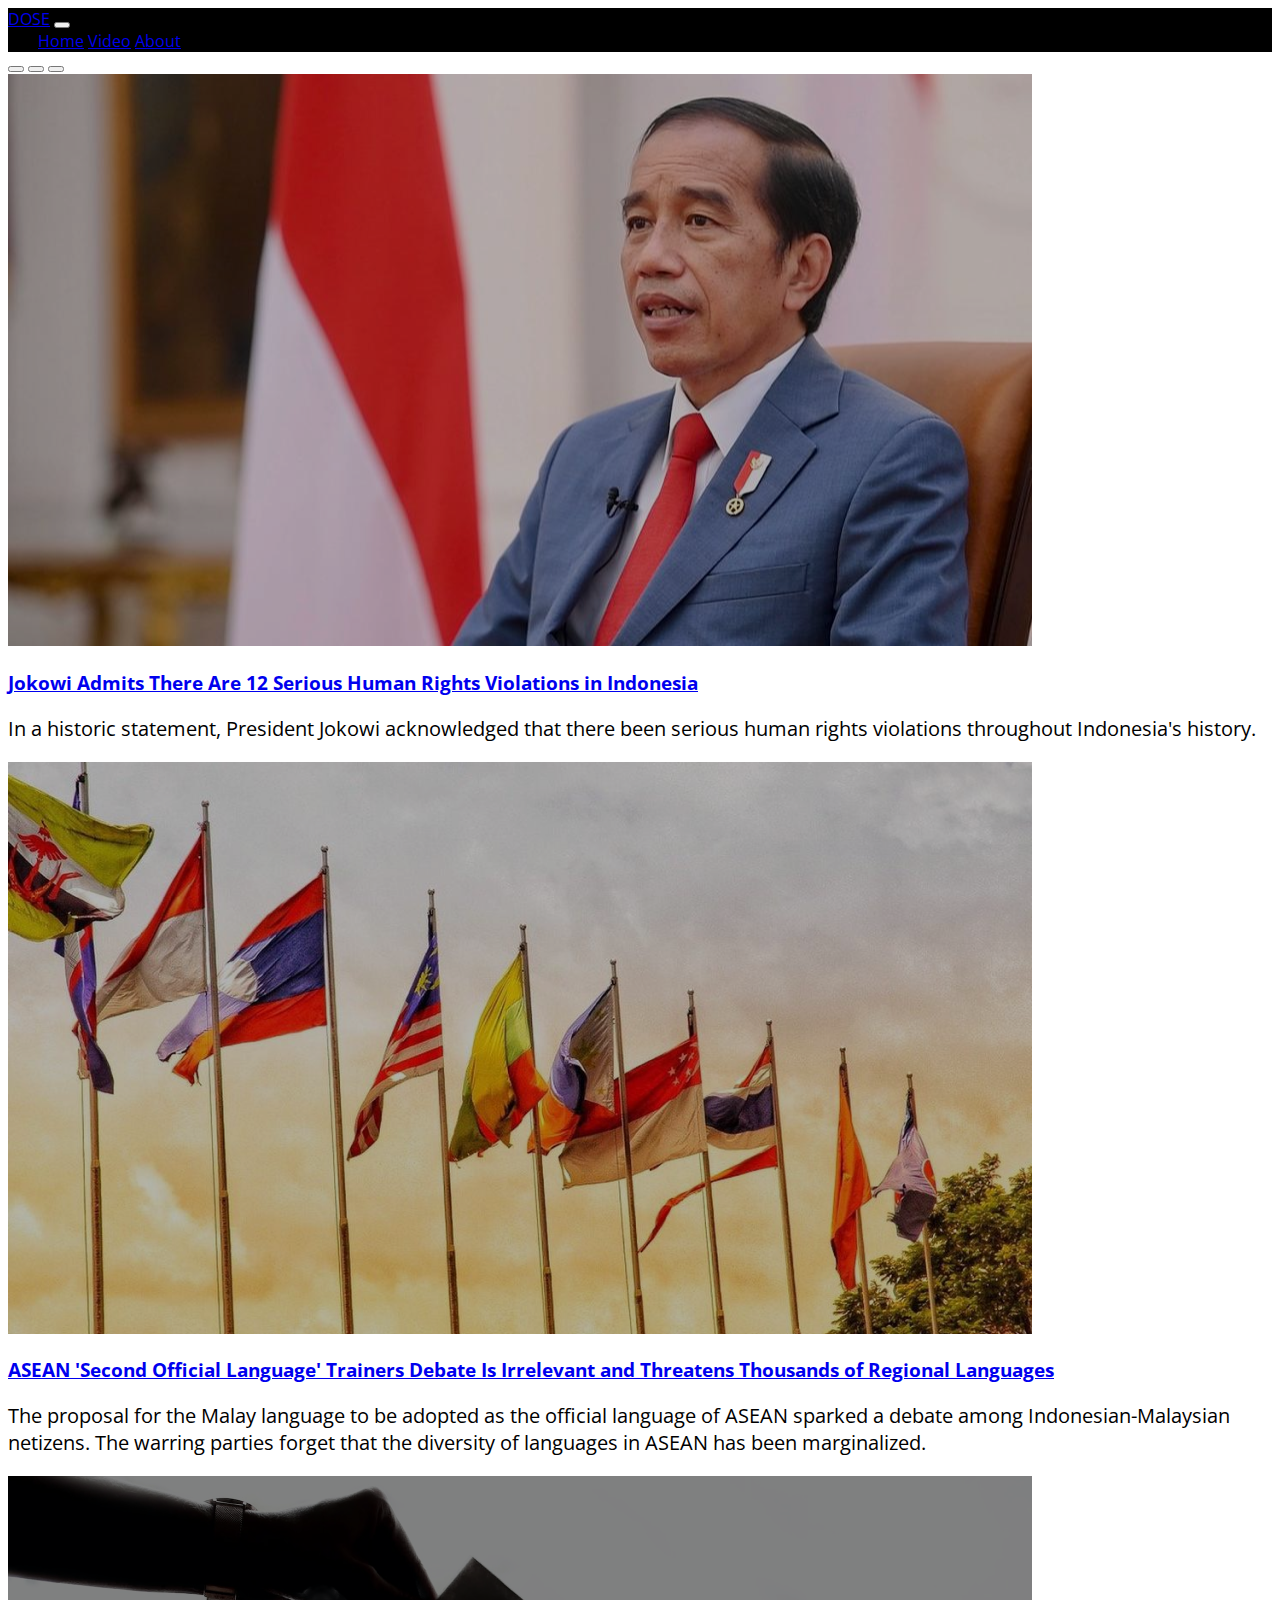
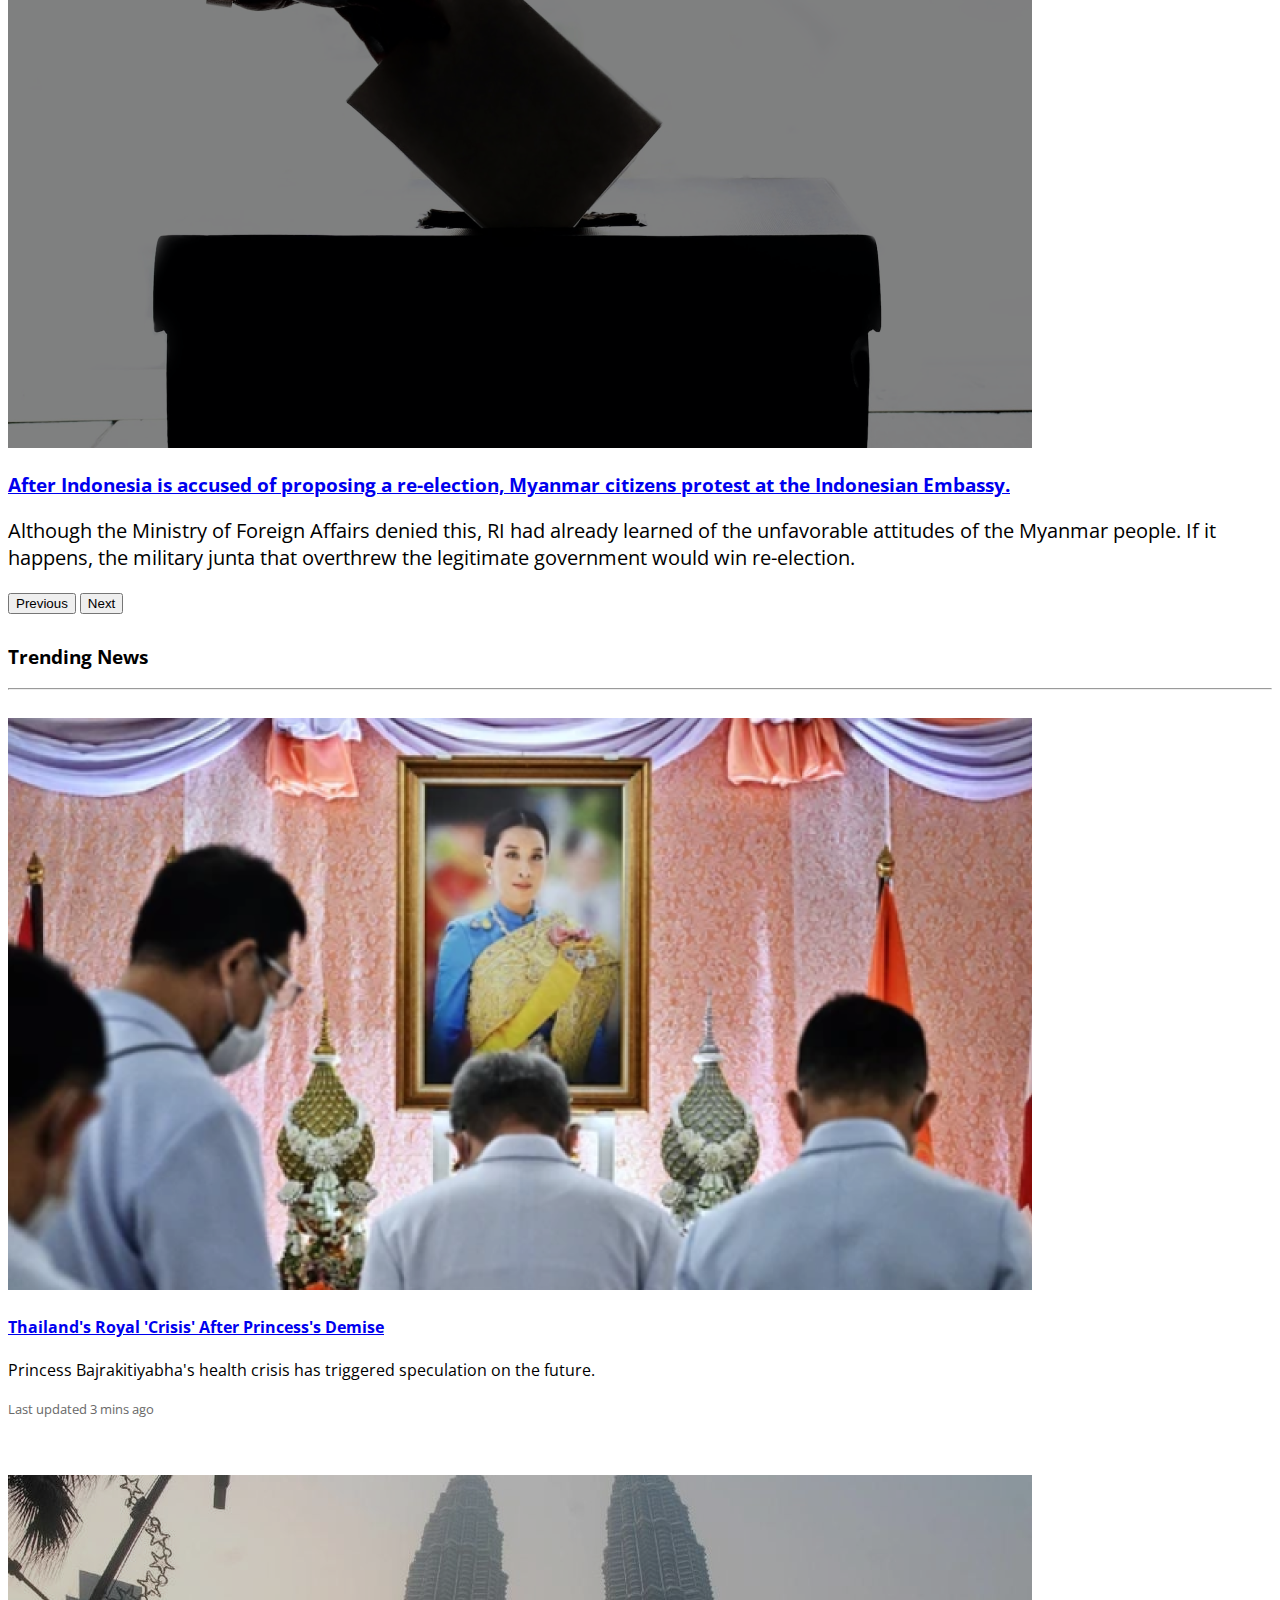
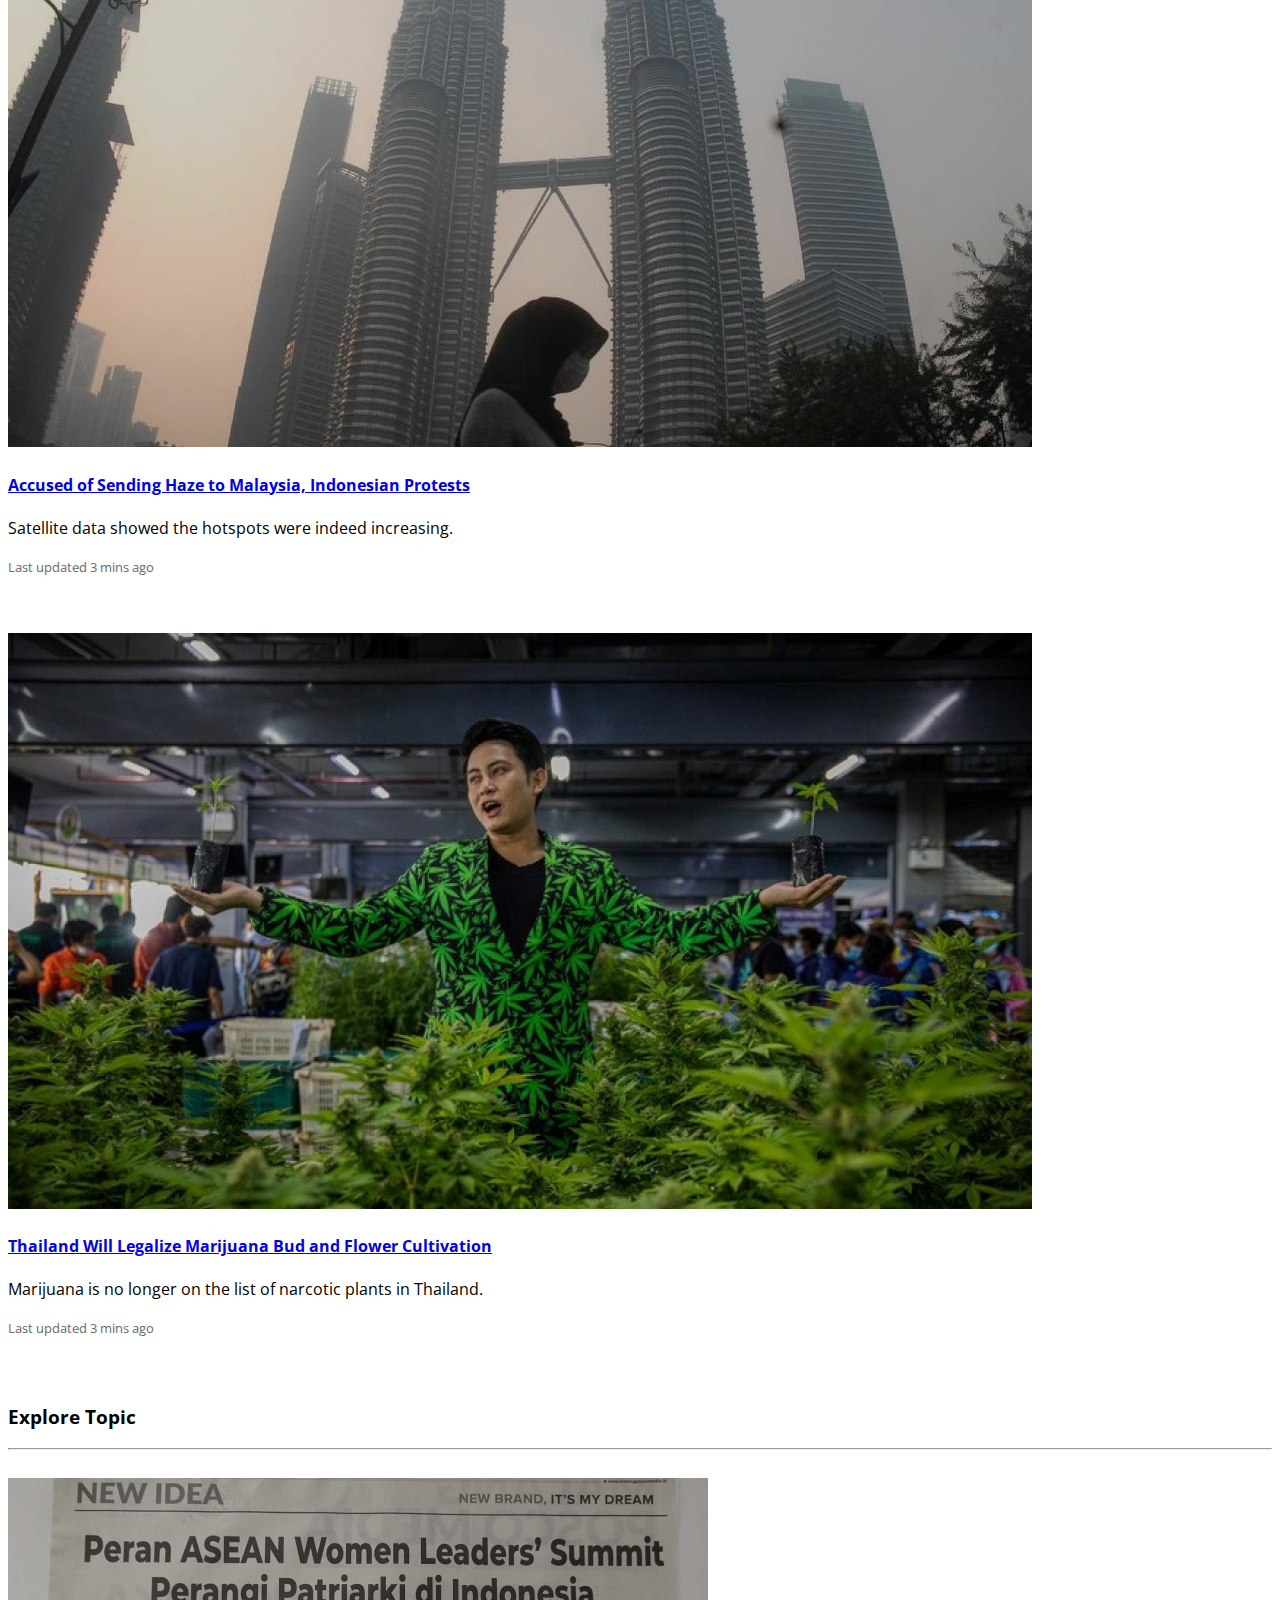
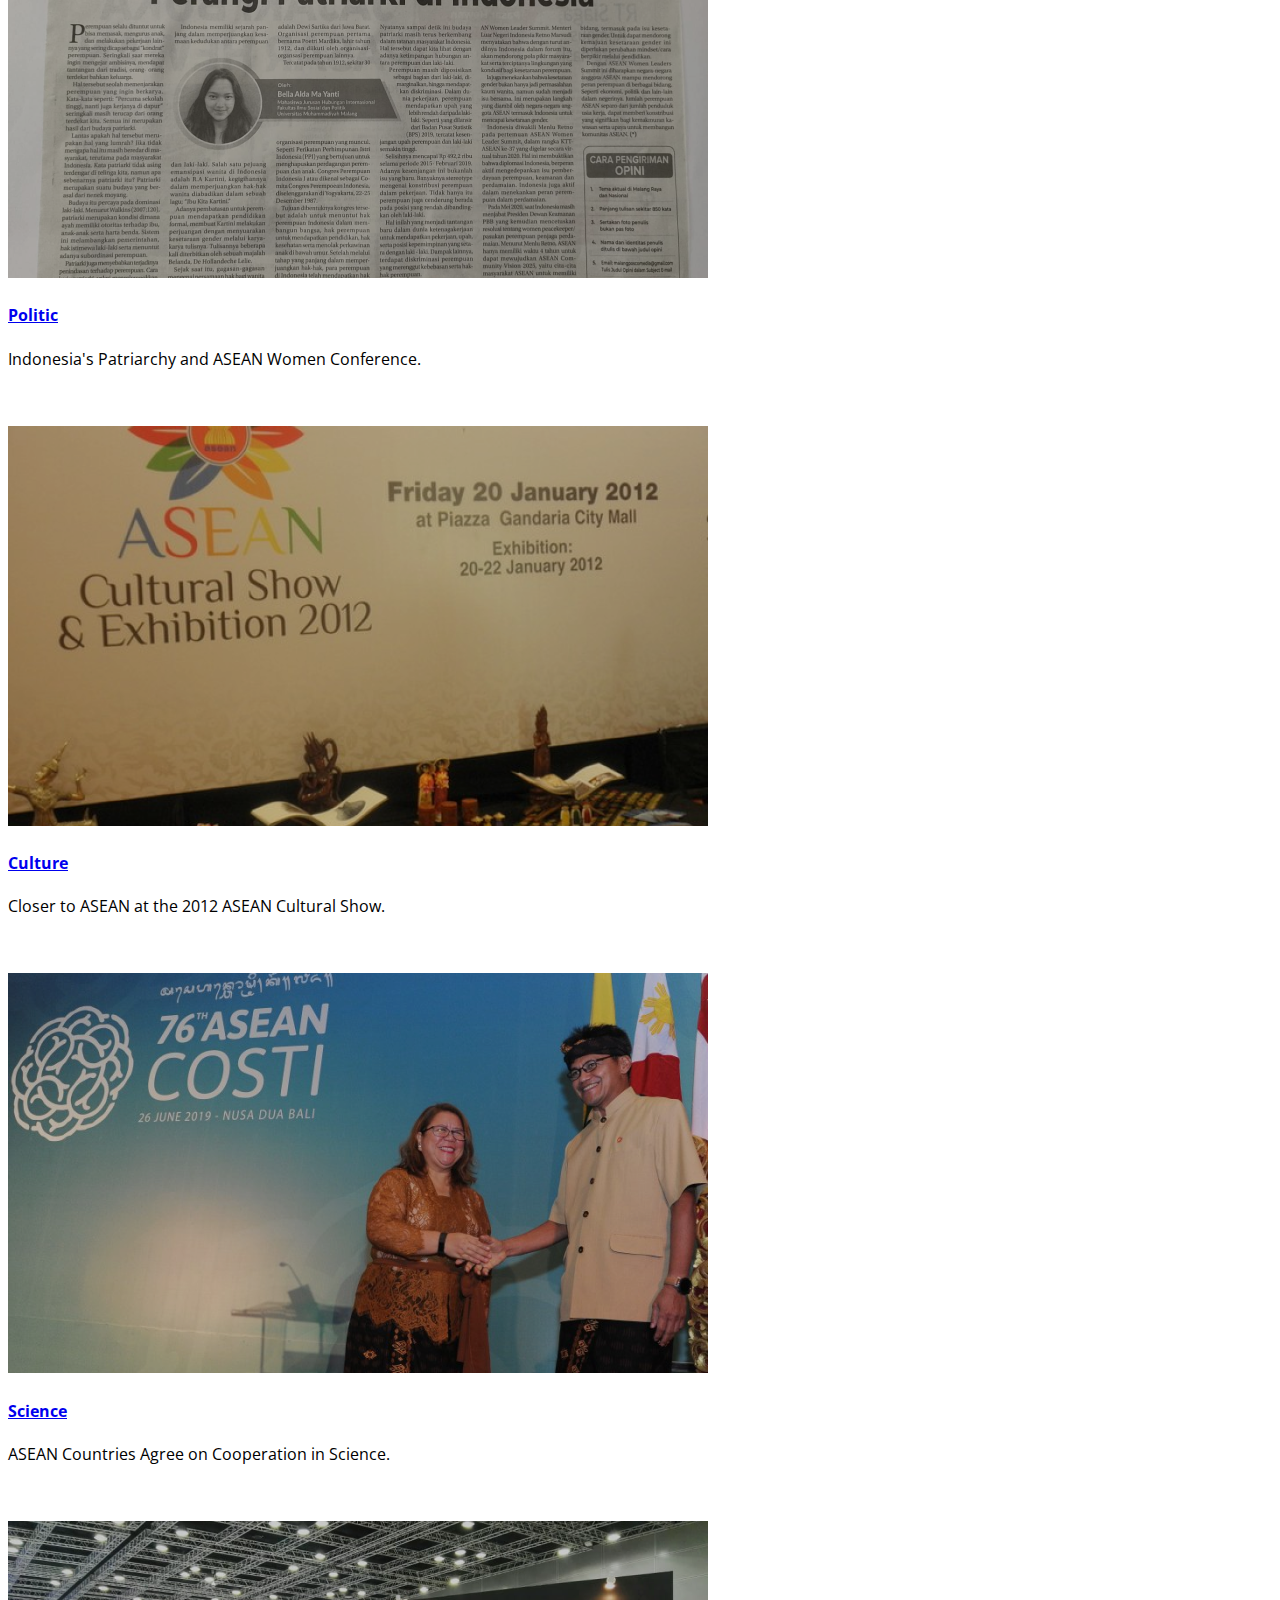
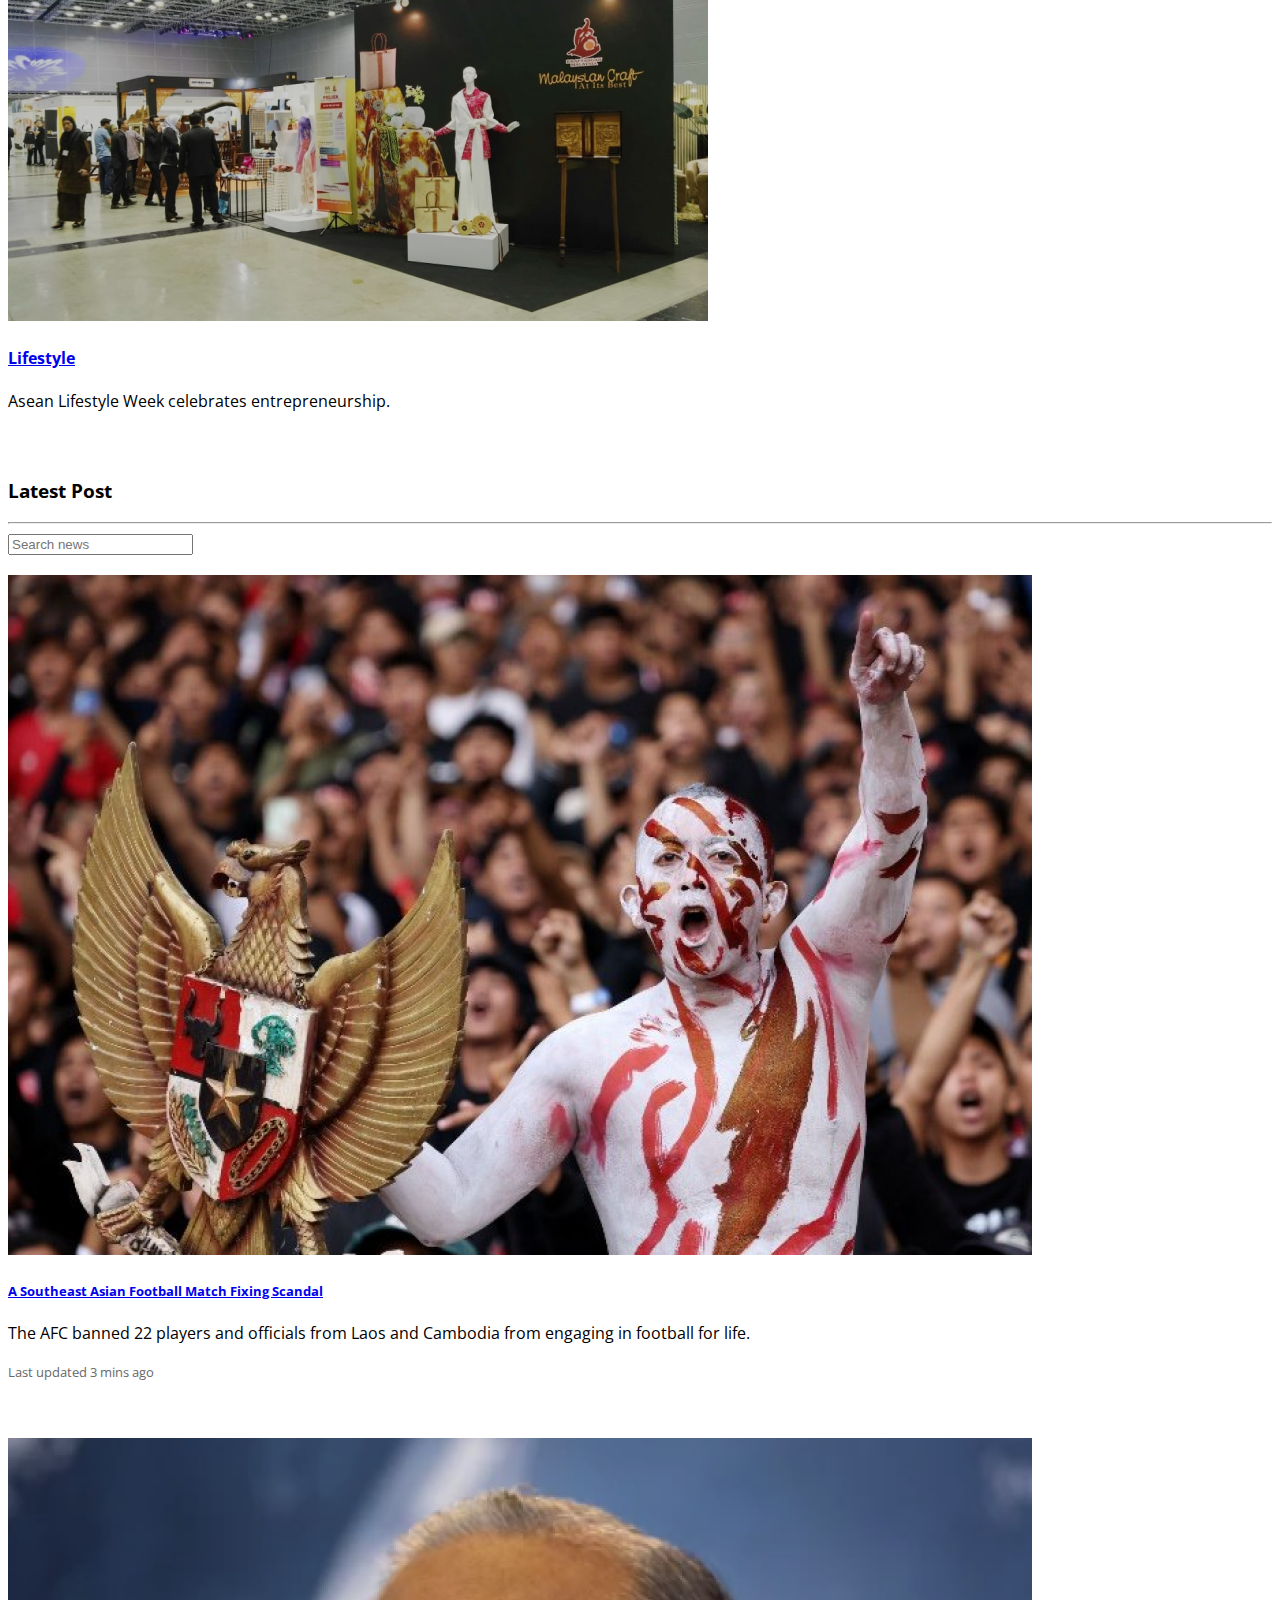
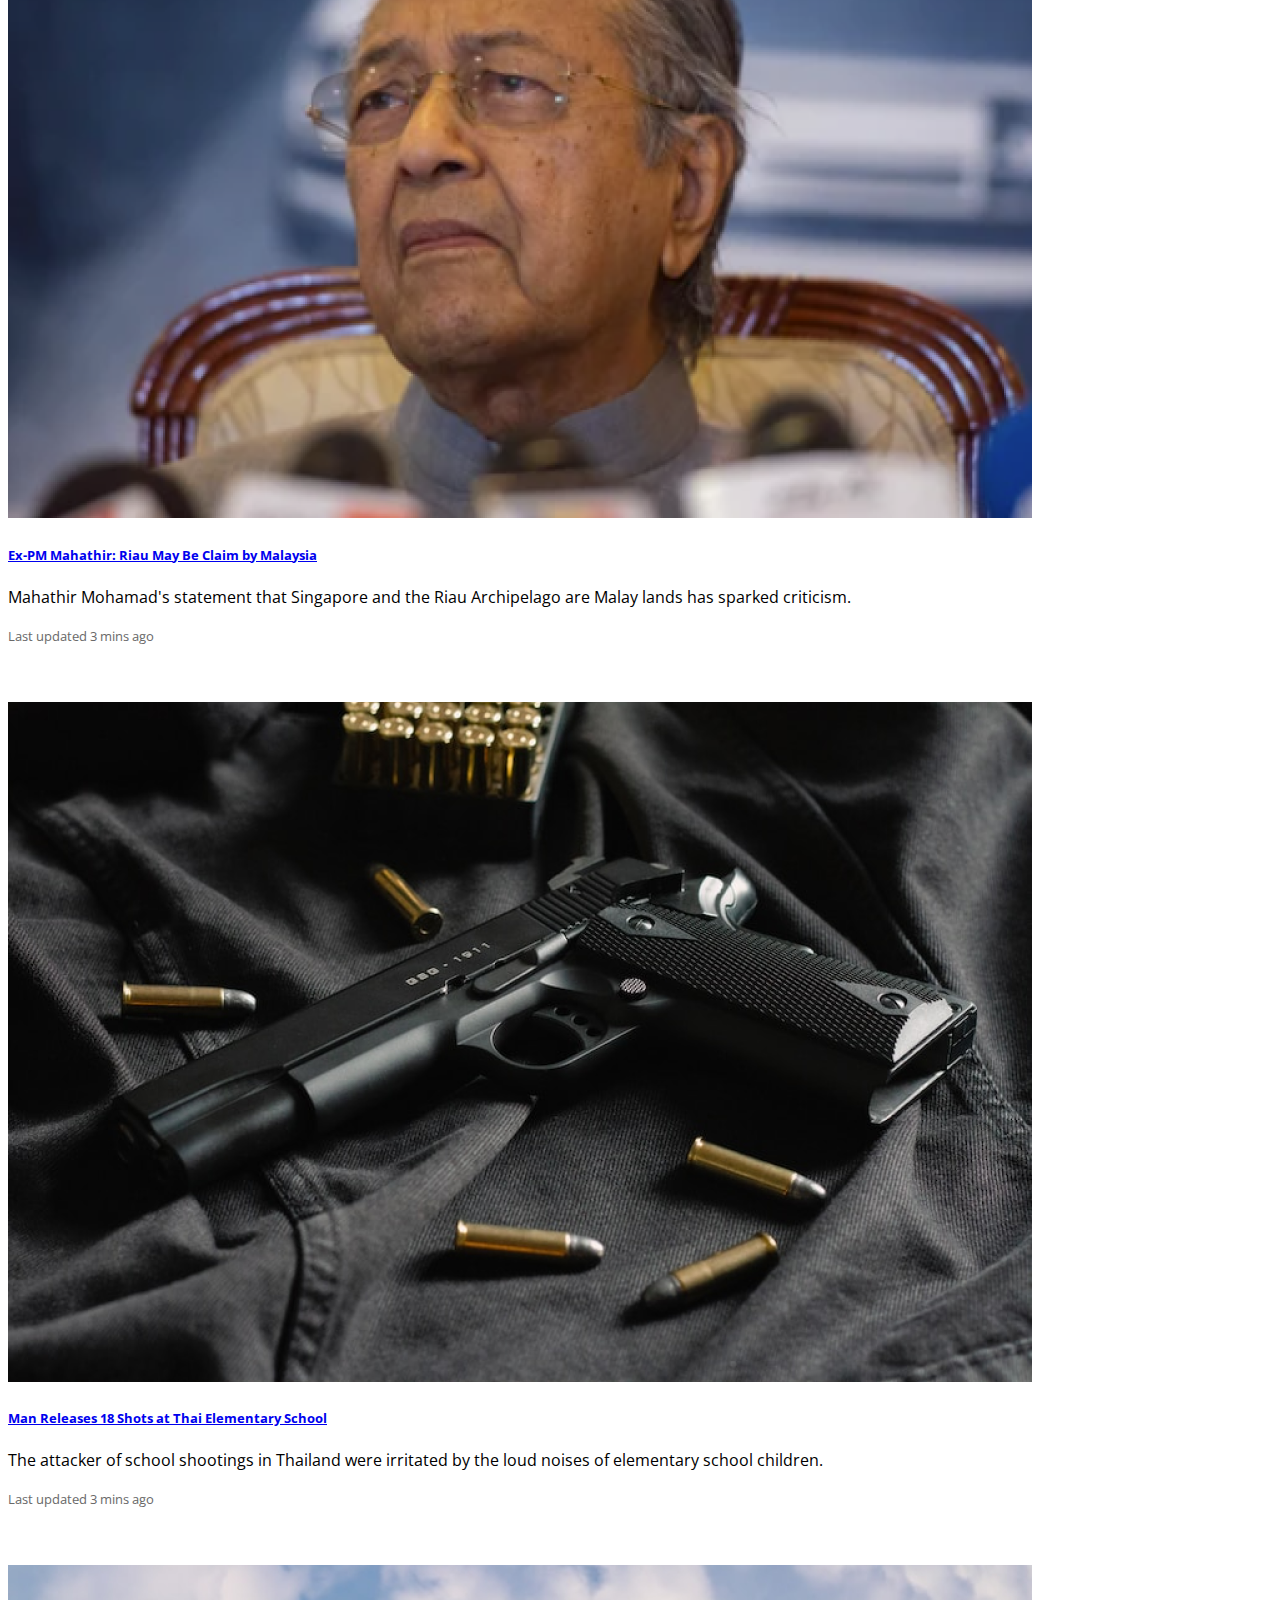
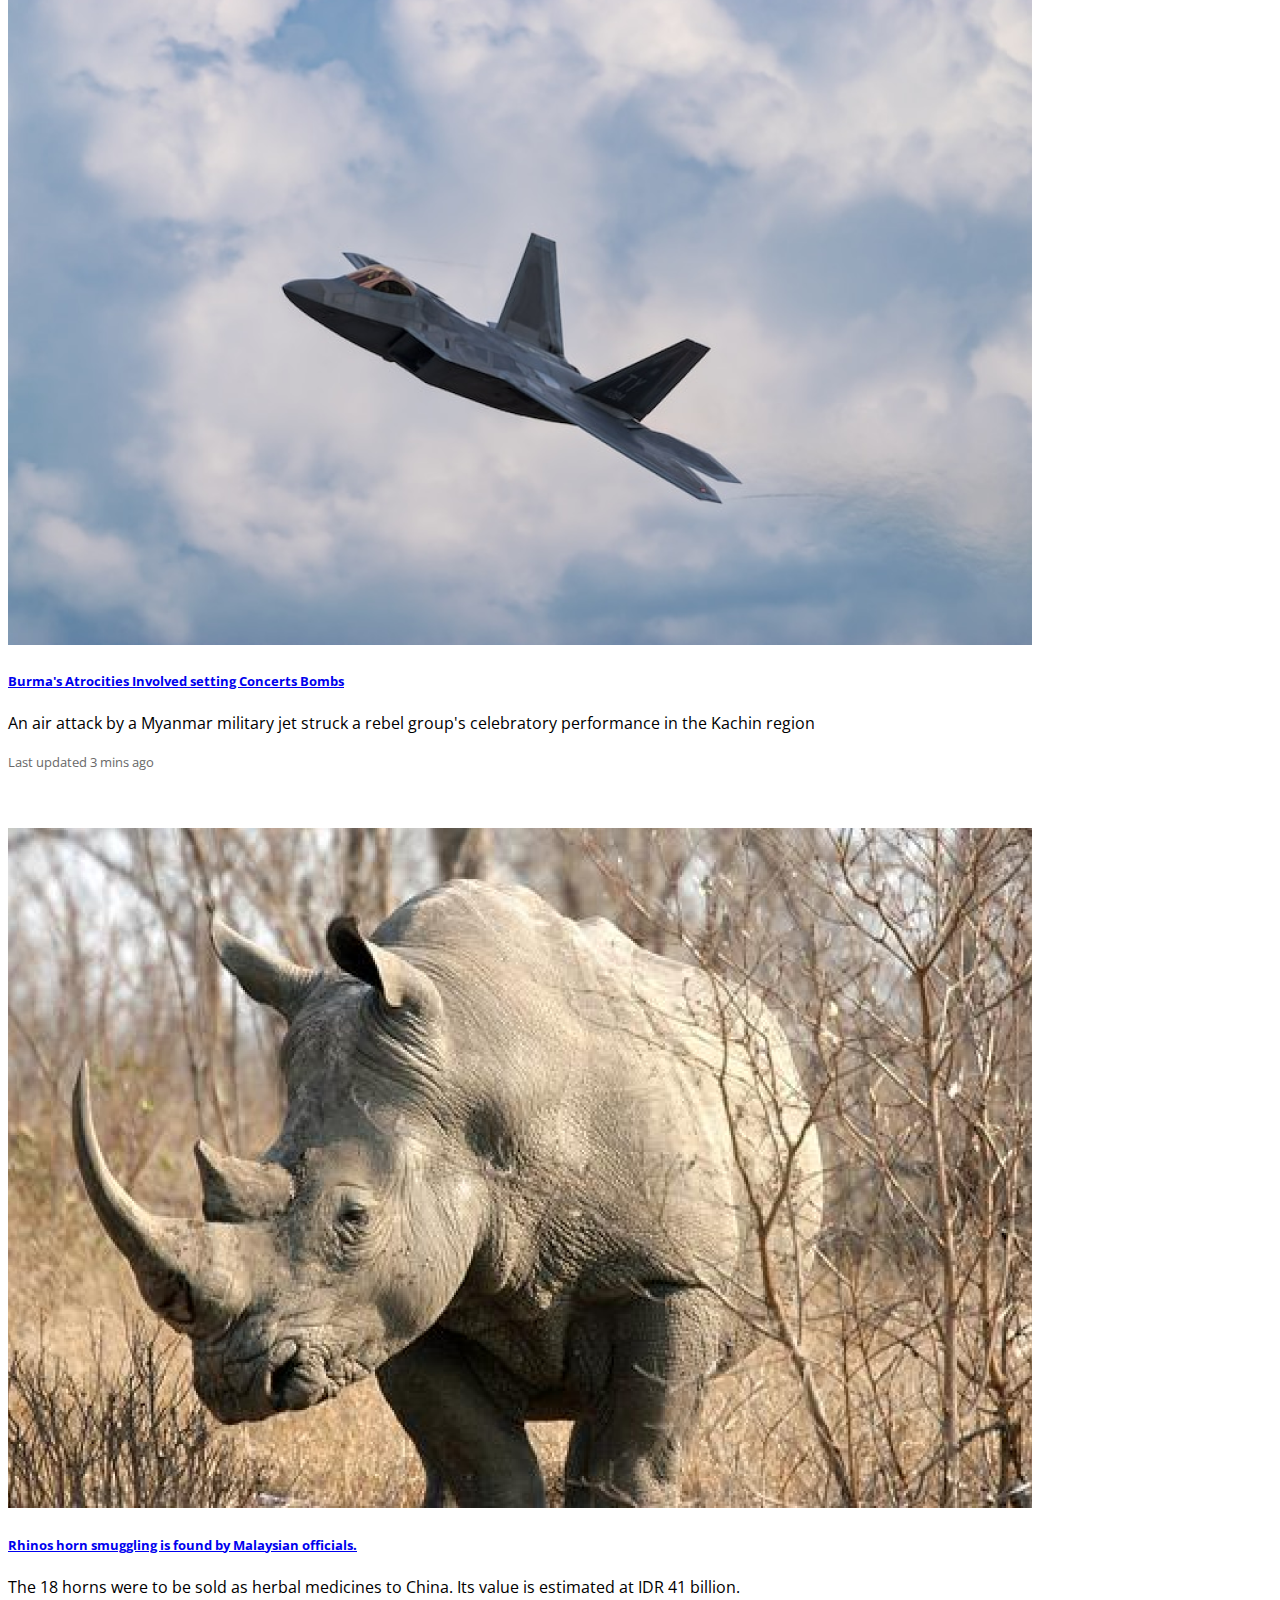
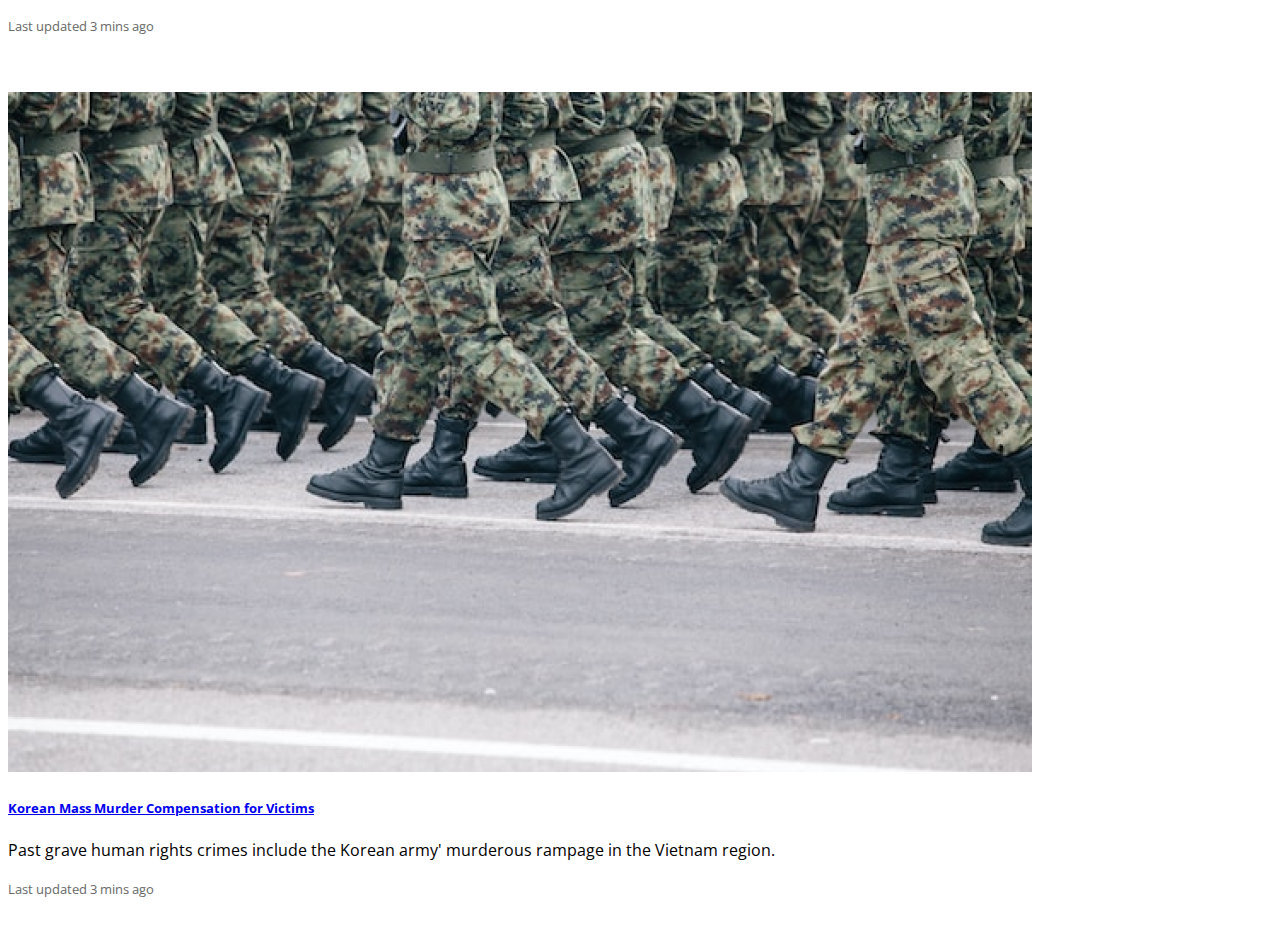
<file: index.html>
<!DOCTYPE html>
<html lang="en">
  <head>
    <meta charset="UTF-8" />
    <meta http-equiv="X-UA-Compatible" content="IE=edge" />
    <meta name="viewport" content="width=device-width, initial-scale=1.0" />
    <title>Home</title>
    <link rel="stylesheet" href="style.css" />
    <link
      href="https://cdn.jsdelivr.net/npm/bootstrap@5.3.0-alpha3/dist/css/bootstrap.min.css"
      rel="stylesheet"
      integrity="sha384-KK94CHFLLe+nY2dmCWGMq91rCGa5gtU4mk92HdvYe+M/SXH301p5ILy+dN9+nJOZ"
      crossorigin="anonymous"
    />
  </head>
  <body>
    <nav class="navbar navbar-expand-sm">
      <div class="container">
        <a class="navbar-brand fs-4 fw-bold text-light" href="#">DOSE</a>
        <button
          class="navbar-toggler"
          type="button"
          data-bs-toggle="collapse"
          data-bs-target="#navbarNavAltMarkup"
          aria-controls="navbarNavAltMarkup"
          aria-expanded="false"
          aria-label="Toggle navigation"
        >
          <span class="navbar-toggler-icon"></span>
        </button>
        <div class="collapse navbar-collapse" id="navbarNavAltMarkup">
          <div class="navbar-nav customNav">
            <a class="nav-link px-3 fw-medium text-light" href="index.html">Home</a>
            <a class="nav-link px-3 fw-medium text-secondary" href="video.html">Video</a>
            <a class="nav-link px-3 fw-medium text-secondary" href="about.html">About</a>
          </div>
        </div>
      </div>
    </nav>
    <div class="container">
      <section class="carousel">
        <div id="carouselExampleCaptions" class="carousel slide">
          <div class="carousel-indicators">
            <button
              type="button"
              data-bs-target="#carouselExampleCaptions"
              data-bs-slide-to="0"
              class="active"
              aria-current="true"
              aria-label="Slide 1"
            ></button>
            <button type="button" data-bs-target="#carouselExampleCaptions" data-bs-slide-to="1" aria-label="Slide 2"></button>
            <button type="button" data-bs-target="#carouselExampleCaptions" data-bs-slide-to="2" aria-label="Slide 3"></button>
          </div>
          <div class="carousel-inner">
            <div class="carousel-item active">
              <img src="asset/crsl1.png" class="d-block w-100 h-80" alt="..." />
              <div class="carousel-caption d-sm-block">
                <h3>
                  <a href="carouselNews.html" class="text-decoration-none text-reset"
                    >Jokowi Admits There Are 12 Serious Human Rights Violations in Indonesia</a
                  >
                </h3>
                <p class="carouselDesc">
                  In a historic statement, President Jokowi acknowledged that there been serious human rights violations throughout Indonesia's history.
                </p>
              </div>
            </div>
            <div class="carousel-item">
              <img src="asset/crsl2.png" class="d-block w-100" alt="..." />
              <div class="carousel-caption d-sm-block">
                <h3>
                  <a href="#" class="text-decoration-none text-reset"
                    >ASEAN 'Second Official Language' Trainers Debate Is Irrelevant and Threatens Thousands of Regional Languages</a
                  >
                </h3>
                <p class="carouselDesc">
                  The proposal for the Malay language to be adopted as the official language of ASEAN sparked a debate among Indonesian-Malaysian netizens. The
                  warring parties forget that the diversity of languages in ASEAN has been marginalized.
                </p>
              </div>
            </div>
            <div class="carousel-item">
              <img src="asset/crsl3.png" class="d-block w-100" alt="..." />
              <div class="carousel-caption d-sm-block">
                <h3>
                  <a href="#" class="text-decoration-none text-reset"
                    >After Indonesia is accused of proposing a re-election, Myanmar citizens protest at the Indonesian Embassy.</a
                  >
                </h3>
                <p class="carouselDesc">
                  Although the Ministry of Foreign Affairs denied this, RI had already learned of the unfavorable attitudes of the Myanmar people. If it
                  happens, the military junta that overthrew the legitimate government would win re-election.
                </p>
              </div>
            </div>
          </div>
          <button class="carousel-control-prev" type="button" data-bs-target="#carouselExampleCaptions" data-bs-slide="prev">
            <span class="carousel-control-prev-icon" aria-hidden="true"></span>
            <span class="visually-hidden">Previous</span>
          </button>
          <button class="carousel-control-next" type="button" data-bs-target="#carouselExampleCaptions" data-bs-slide="next">
            <span class="carousel-control-next-icon" aria-hidden="true"></span>
            <span class="visually-hidden">Next</span>
          </button>
        </div>
      </section>

      <section class="hotNews">
        <h3 class="sectTitle">Trending News</h3>
        <hr />
        <div class="row r1">
          <div class="col">
            <div class="card">
              <img src="asset/tn1.png" class="card-img-top" alt="..." />
              <div class="card-body">
                <h4 class="card-title">
                  <a href="trendNews.html" class="text-decoration-none text-reset">Thailand's Royal 'Crisis' After Princess's Demise</a>
                </h4>
                <p class="card-text">Princess Bajrakitiyabha's health crisis has triggered speculation on the future.</p>
                <p class="card-text"><small>Last updated 3 mins ago</small></p>
              </div>
            </div>
          </div>
          <div class="col">
            <div class="card">
              <img src="asset/tn2.png" class="card-img-top" alt="..." />
              <div class="card-body">
                <h4 class="card-title"><a href="#" class="text-decoration-none text-reset">Accused of Sending Haze to Malaysia, Indonesian Protests</a></h4>
                <p class="card-text">Satellite data showed the hotspots were indeed increasing.</p>
                <p class="card-text"><small>Last updated 3 mins ago</small></p>
              </div>
            </div>
          </div>
          <div class="col">
            <div class="card">
              <img src="asset/tn3.png" class="card-img-top" alt="..." />
              <div class="card-body">
                <h4 class="card-title"><a href="#" class="text-decoration-none text-reset">Thailand Will Legalize Marijuana Bud and Flower Cultivation</a></h4>
                <p class="card-text">Marijuana is no longer on the list of narcotic plants in Thailand.</p>
                <p class="card-text"><small>Last updated 3 mins ago</small></p>
              </div>
            </div>
          </div>
        </div>
      </section>

      <section class="topic">
        <h3 class="sectTitle">Explore Topic</h3>
        <hr />
        <div class="row r2">
          <div class="col">
            <div class="card text-bg-dark text-center">
              <img src="asset/topic1.png" class="card-img" alt="..." />
              <div class="card-img-overlay">
                <h4 class="card-title"><a href="#" class="text-decoration-none text-reset">Politic</a></h4>
                <p class="card-text">Indonesia's Patriarchy and ASEAN Women Conference.</p>
              </div>
            </div>
          </div>
          <div class="col">
            <div class="card text-bg-dark text-center">
              <img src="asset/topic2.png" class="card-img" alt="..." />
              <div class="card-img-overlay">
                <h4 class="card-title"><a href="#" class="text-decoration-none text-reset">Culture</a></h4>
                <p class="card-text">Closer to ASEAN at the 2012 ASEAN Cultural Show.</p>
              </div>
            </div>
          </div>
          <div class="col">
            <div class="card text-bg-dark text-center">
              <img src="asset/topic3.png" class="card-img" alt="..." />
              <div class="card-img-overlay">
                <h4 class="card-title"><a href="#" class="text-decoration-none text-reset">Science</a></h4>
                <p class="card-text">ASEAN Countries Agree on Cooperation in Science.</p>
              </div>
            </div>
          </div>
          <div class="col">
            <div class="card text-bg-dark text-center">
              <img src="asset/topic4.png" class="card-img" alt="..." />
              <div class="card-img-overlay">
                <h4 class="card-title"><a href="#" class="text-decoration-none text-reset">Lifestyle</a></h4>
                <p class="card-text">Asean Lifestyle Week celebrates entrepreneurship.</p>
              </div>
            </div>
          </div>
        </div>
      </section>

      <section>
        <h3 class="sectTitle">Latest Post</h3>
        <hr />
        <form>
          <input type="text" name="" id="searchItems" placeholder="Search news" onkeyup="search()" />
        </form>
        <div class="newsList" id="newsList">
          <div class="row">
            <div class="col">
              <div class="card mb-3 newsCard">
                <div class="row">
                  <div class="col-md-6">
                    <img src="asset/news1.png" class="img-fluid rounded-start" alt="..." />
                  </div>
                  <div class="col-md-6">
                    <div class="card-body">
                      <h5 class="card-title"><a href="#" class="text-decoration-none text-reset">A Southeast Asian Football Match Fixing Scandal</a></h5>
                      <p class="card-text">The AFC banned 22 players and officials from Laos and Cambodia from engaging in football for life.</p>
                      <p class="card-text"><small class="text-body-secondary">Last updated 3 mins ago</small></p>
                    </div>
                  </div>
                </div>
              </div>
            </div>
            <div class="col">
              <div class="card mb-3 newsCard">
                <div class="row">
                  <div class="col-md-6">
                    <img src="asset/news2.png" class="img-fluid rounded-start" alt="..." />
                  </div>
                  <div class="col-md-6">
                    <div class="card-body">
                      <h5 class="card-title">
                        <a href="latestNews.html" class="text-decoration-none text-reset">Ex-PM Mahathir: Riau May Be Claim by Malaysia</a>
                      </h5>
                      <p class="card-text">Mahathir Mohamad's statement that Singapore and the Riau Archipelago are Malay lands has sparked criticism.</p>
                      <p class="card-text"><small class="text-body-secondary">Last updated 3 mins ago</small></p>
                    </div>
                  </div>
                </div>
              </div>
            </div>
          </div>
          <div class="row">
            <div class="col">
              <div class="card mb-3 newsCard">
                <div class="row">
                  <div class="col-md-6">
                    <img src="asset/news3.png" class="img-fluid rounded-start" alt="..." />
                  </div>
                  <div class="col-md-6">
                    <div class="card-body">
                      <h5 class="card-title"><a href="#" class="text-decoration-none text-reset">Man Releases 18 Shots at Thai Elementary School</a></h5>
                      <p class="card-text">The attacker of school shootings in Thailand were irritated by the loud noises of elementary school children.</p>
                      <p class="card-text"><small class="text-body-secondary">Last updated 3 mins ago</small></p>
                    </div>
                  </div>
                </div>
              </div>
            </div>
            <div class="col">
              <div class="card mb-3 newsCard">
                <div class="row">
                  <div class="col-md-6">
                    <img src="asset/news4.png" class="img-fluid rounded-start" alt="..." />
                  </div>
                  <div class="col-md-6">
                    <div class="card-body">
                      <h5 class="card-title"><a href="#" class="text-decoration-none text-reset">Burma's Atrocities Involved setting Concerts Bombs</a></h5>
                      <p class="card-text">An air attack by a Myanmar military jet struck a rebel group's celebratory performance in the Kachin region</p>
                      <p class="card-text"><small class="text-body-secondary">Last updated 3 mins ago</small></p>
                    </div>
                  </div>
                </div>
              </div>
            </div>
          </div>
          <div class="row">
            <div class="col">
              <div class="card mb-3 newsCard">
                <div class="row">
                  <div class="col-md-6">
                    <img src="asset/news5.png" class="img-fluid rounded-start" alt="..." />
                  </div>
                  <div class="col-md-6">
                    <div class="card-body">
                      <h5 class="card-title">
                        <a href="#" class="text-decoration-none text-reset">Rhinos horn smuggling is found by Malaysian officials.</a>
                      </h5>
                      <p class="card-text">The 18 horns were to be sold as herbal medicines to China. Its value is estimated at IDR 41 billion.</p>
                      <p class="card-text"><small class="text-body-secondary">Last updated 3 mins ago</small></p>
                    </div>
                  </div>
                </div>
              </div>
            </div>
            <div class="col">
              <div class="card mb-3 newsCard">
                <div class="row">
                  <div class="col-md-6">
                    <img src="asset/news6.png" class="img-fluid rounded-start" alt="..." />
                  </div>
                  <div class="col-md-6">
                    <div class="card-body">
                      <h5 class="card-title"><a href="#" class="text-decoration-none text-reset">Korean Mass Murder Compensation for Victims</a></h5>
                      <p class="card-text">Past grave human rights crimes include the Korean army' murderous rampage in the Vietnam region.</p>
                      <p class="card-text"><small class="text-body-secondary">Last updated 3 mins ago</small></p>
                    </div>
                  </div>
                </div>
              </div>
            </div>
          </div>
        </div>
      </section>
    </div>
    <script src="search.js"></script>
    <script
      src="https://cdn.jsdelivr.net/npm/bootstrap@5.3.0-alpha3/dist/js/bootstrap.bundle.min.js"
      integrity="sha384-ENjdO4Dr2bkBIFxQpeoTz1HIcje39Wm4jDKdf19U8gI4ddQ3GYNS7NTKfAdVQSZe"
      crossorigin="anonymous"
    ></script>
  </body>
</html>
</file>
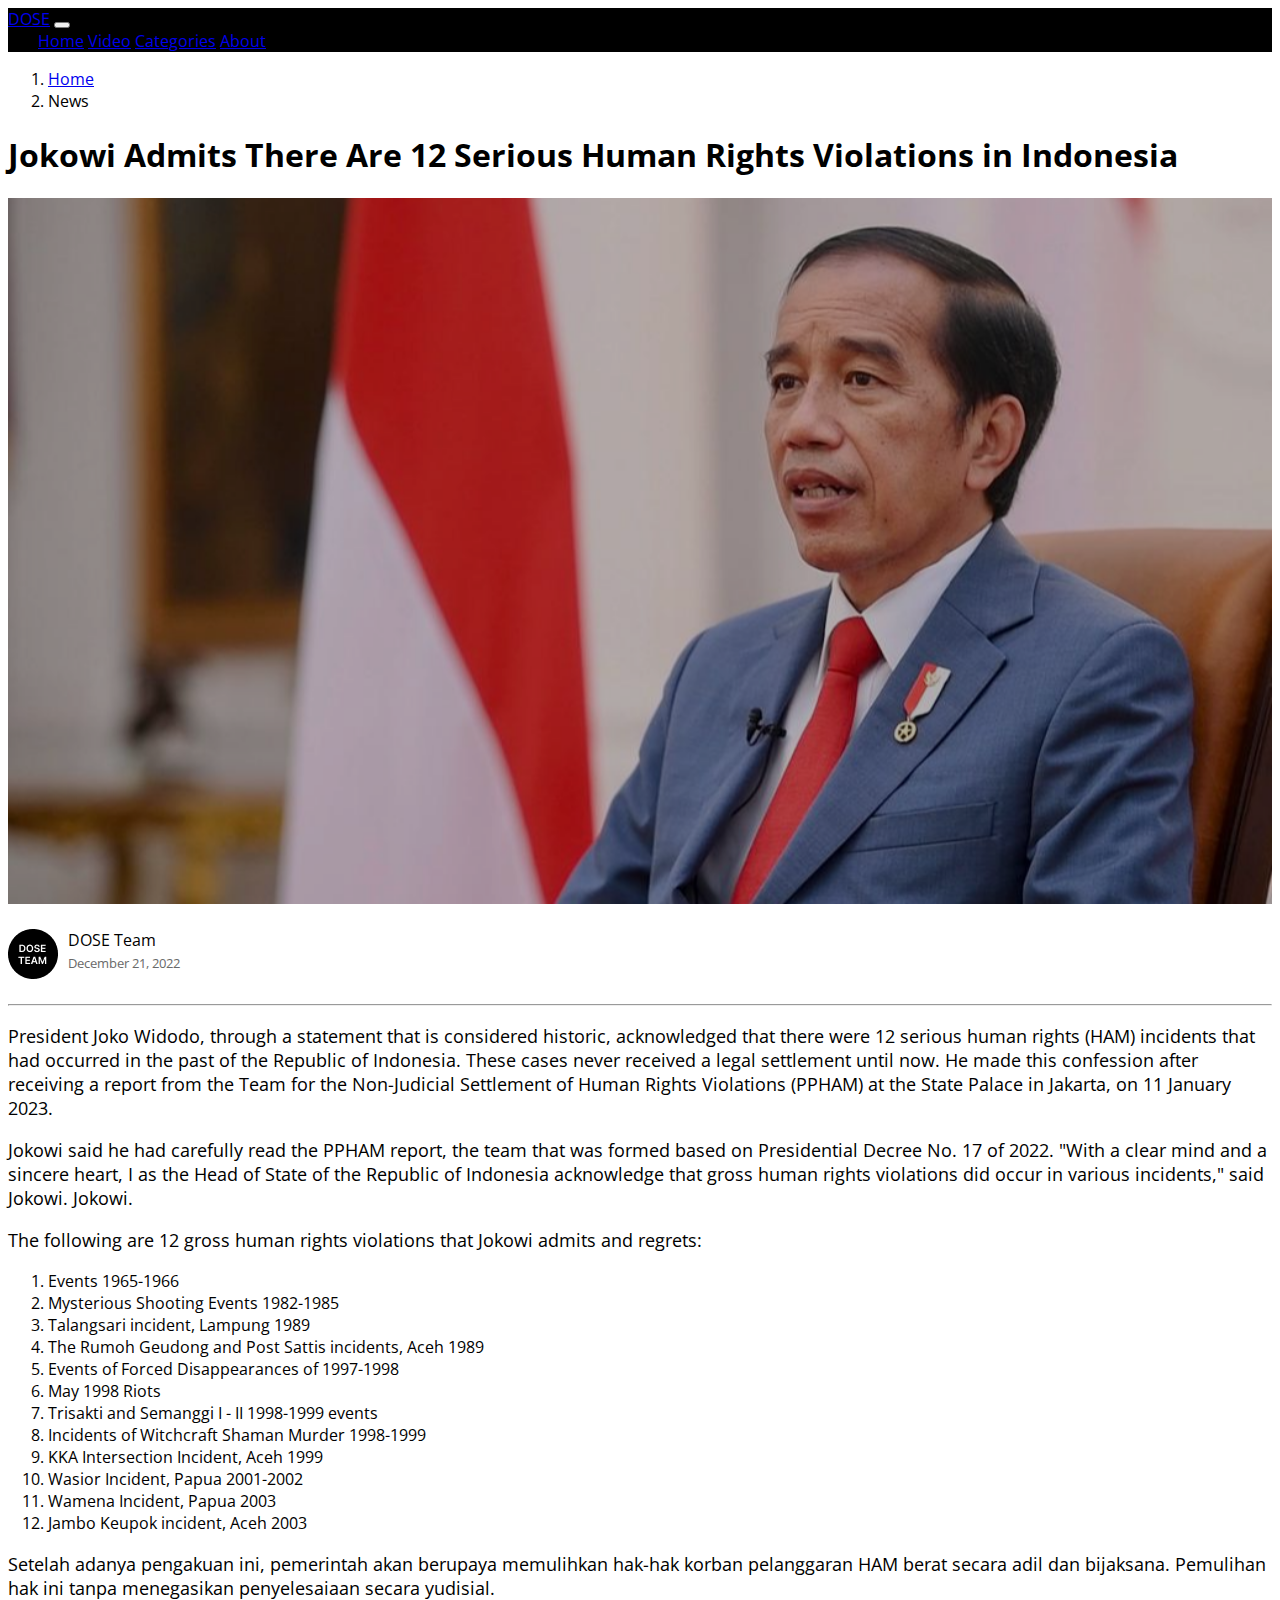
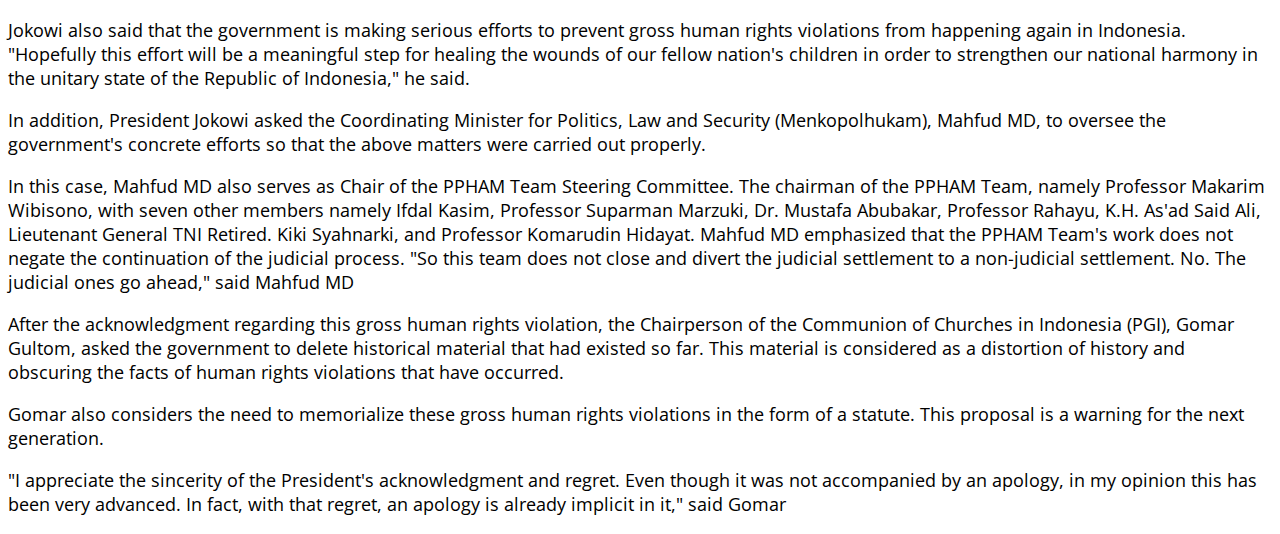
<file: carouselNews.html>
<!DOCTYPE html>
<html lang="en">
  <head>
    <meta charset="UTF-8" />
    <meta http-equiv="X-UA-Compatible" content="IE=edge" />
    <meta name="viewport" content="width=device-width, initial-scale=1.0" />
    <title>News</title>
    <link rel="stylesheet" href="style.css" />
    <link
      href="https://cdn.jsdelivr.net/npm/bootstrap@5.3.0-alpha3/dist/css/bootstrap.min.css"
      rel="stylesheet"
      integrity="sha384-KK94CHFLLe+nY2dmCWGMq91rCGa5gtU4mk92HdvYe+M/SXH301p5ILy+dN9+nJOZ"
      crossorigin="anonymous"
    />
  </head>
  <body>
    <nav class="navbar navbar-expand-sm sss">
      <div class="container">
        <a class="navbar-brand fs-4 fw-bold text-light" href="#">DOSE</a>
        <button
          class="navbar-toggler"
          type="button"
          data-bs-toggle="collapse"
          data-bs-target="#navbarNavAltMarkup"
          aria-controls="navbarNavAltMarkup"
          aria-expanded="false"
          aria-label="Toggle navigation"
        >
          <span class="navbar-toggler-icon"></span>
        </button>
        <div class="collapse navbar-collapse" id="navbarNavAltMarkup">
          <div class="navbar-nav customNav">
            <a class="nav-link px-3 fw-medium text-light" href="index.html">Home</a>
            <a class="nav-link px-3 fw-medium text-secondary" href="#">Video</a>
            <a class="nav-link px-3 fw-medium text-secondary" href="#">Categories</a>
            <a class="nav-link px-3 fw-medium text-secondary" href="#">About</a>
          </div>
        </div>
      </div>
    </nav>

    <div class="container">
      <section>
        <nav aria-label="breadcrumb">
          <ol class="breadcrumb pt-3">
            <li class="breadcrumb-item"><a href="index.html">Home</a></li>
            <li class="breadcrumb-item active" aria-current="page">News</li>
          </ol>
        </nav>
      </section>
      <section>
        <h1 class="pb-3">Jokowi Admits There Are 12 Serious Human Rights Violations in Indonesia</h1>
        <img src="asset/crsl1.png" alt="" style="width: 100%" />
        <div class="publish">
          <div class="imgWrap">
            <img src="asset/doseTeamLogo.png" alt="" />
          </div>
          <div>
            <p class="publisher fw-bold">DOSE Team</p>
            <small class="date">December 21, 2022</small>
          </div>
        </div>
        <hr />
        <p class="desc">
          President Joko Widodo, through a statement that is considered historic, acknowledged that there were 12 serious human rights (HAM) incidents that had
          occurred in the past of the Republic of Indonesia. These cases never received a legal settlement until now. He made this confession after receiving a
          report from the Team for the Non-Judicial Settlement of Human Rights Violations (PPHAM) at the State Palace in Jakarta, on 11 January 2023.
        </p>
        <p class="desc">
          Jokowi said he had carefully read the PPHAM report, the team that was formed based on Presidential Decree No. 17 of 2022. "With a clear mind and a
          sincere heart, I as the Head of State of the Republic of Indonesia acknowledge that gross human rights violations did occur in various incidents,"
          said Jokowi. Jokowi.
        </p>
        <p class="desc">The following are 12 gross human rights violations that Jokowi admits and regrets:</p>
        <ol>
          <li>Events 1965-1966</li>
          <li>Mysterious Shooting Events 1982-1985</li>
          <li>Talangsari incident, Lampung 1989</li>
          <li>The Rumoh Geudong and Post Sattis incidents, Aceh 1989</li>
          <li>Events of Forced Disappearances of 1997-1998</li>
          <li>May 1998 Riots</li>
          <li>Trisakti and Semanggi I - II 1998-1999 events</li>
          <li>Incidents of Witchcraft Shaman Murder 1998-1999</li>
          <li>KKA Intersection Incident, Aceh 1999</li>
          <li>Wasior Incident, Papua 2001-2002</li>
          <li>Wamena Incident, Papua 2003</li>
          <li>Jambo Keupok incident, Aceh 2003</li>
        </ol>
        <p class="desc">
          Setelah adanya pengakuan ini, pemerintah akan berupaya memulihkan hak-hak korban pelanggaran HAM berat secara adil dan bijaksana. Pemulihan hak ini
          tanpa menegasikan penyelesaiaan secara yudisial.
        </p>
        <p class="desc">
          Jokowi also said that the government is making serious efforts to prevent gross human rights violations from happening again in Indonesia. "Hopefully
          this effort will be a meaningful step for healing the wounds of our fellow nation's children in order to strengthen our national harmony in the
          unitary state of the Republic of Indonesia," he said.
        </p>
        <p class="desc">
          In addition, President Jokowi asked the Coordinating Minister for Politics, Law and Security (Menkopolhukam), Mahfud MD, to oversee the government's
          concrete efforts so that the above matters were carried out properly.
        </p>
        <p class="desc">
          In this case, Mahfud MD also serves as Chair of the PPHAM Team Steering Committee. The chairman of the PPHAM Team, namely Professor Makarim Wibisono,
          with seven other members namely Ifdal Kasim, Professor Suparman Marzuki, Dr. Mustafa Abubakar, Professor Rahayu, K.H. As'ad Said Ali, Lieutenant
          General TNI Retired. Kiki Syahnarki, and Professor Komarudin Hidayat. Mahfud MD emphasized that the PPHAM Team's work does not negate the continuation
          of the judicial process. "So this team does not close and divert the judicial settlement to a non-judicial settlement. No. The judicial ones go
          ahead," said Mahfud MD
        </p>
        <p class="desc">
          After the acknowledgment regarding this gross human rights violation, the Chairperson of the Communion of Churches in Indonesia (PGI), Gomar Gultom,
          asked the government to delete historical material that had existed so far. This material is considered as a distortion of history and obscuring the
          facts of human rights violations that have occurred.
        </p>
        <p class="desc">
          Gomar also considers the need to memorialize these gross human rights violations in the form of a statute. This proposal is a warning for the next
          generation.
        </p>
        <p class="desc">
          "I appreciate the sincerity of the President's acknowledgment and regret. Even though it was not accompanied by an apology, in my opinion this has
          been very advanced. In fact, with that regret, an apology is already implicit in it," said Gomar
        </p>
      </section>
    </div>
  </body>
</html>
</file>
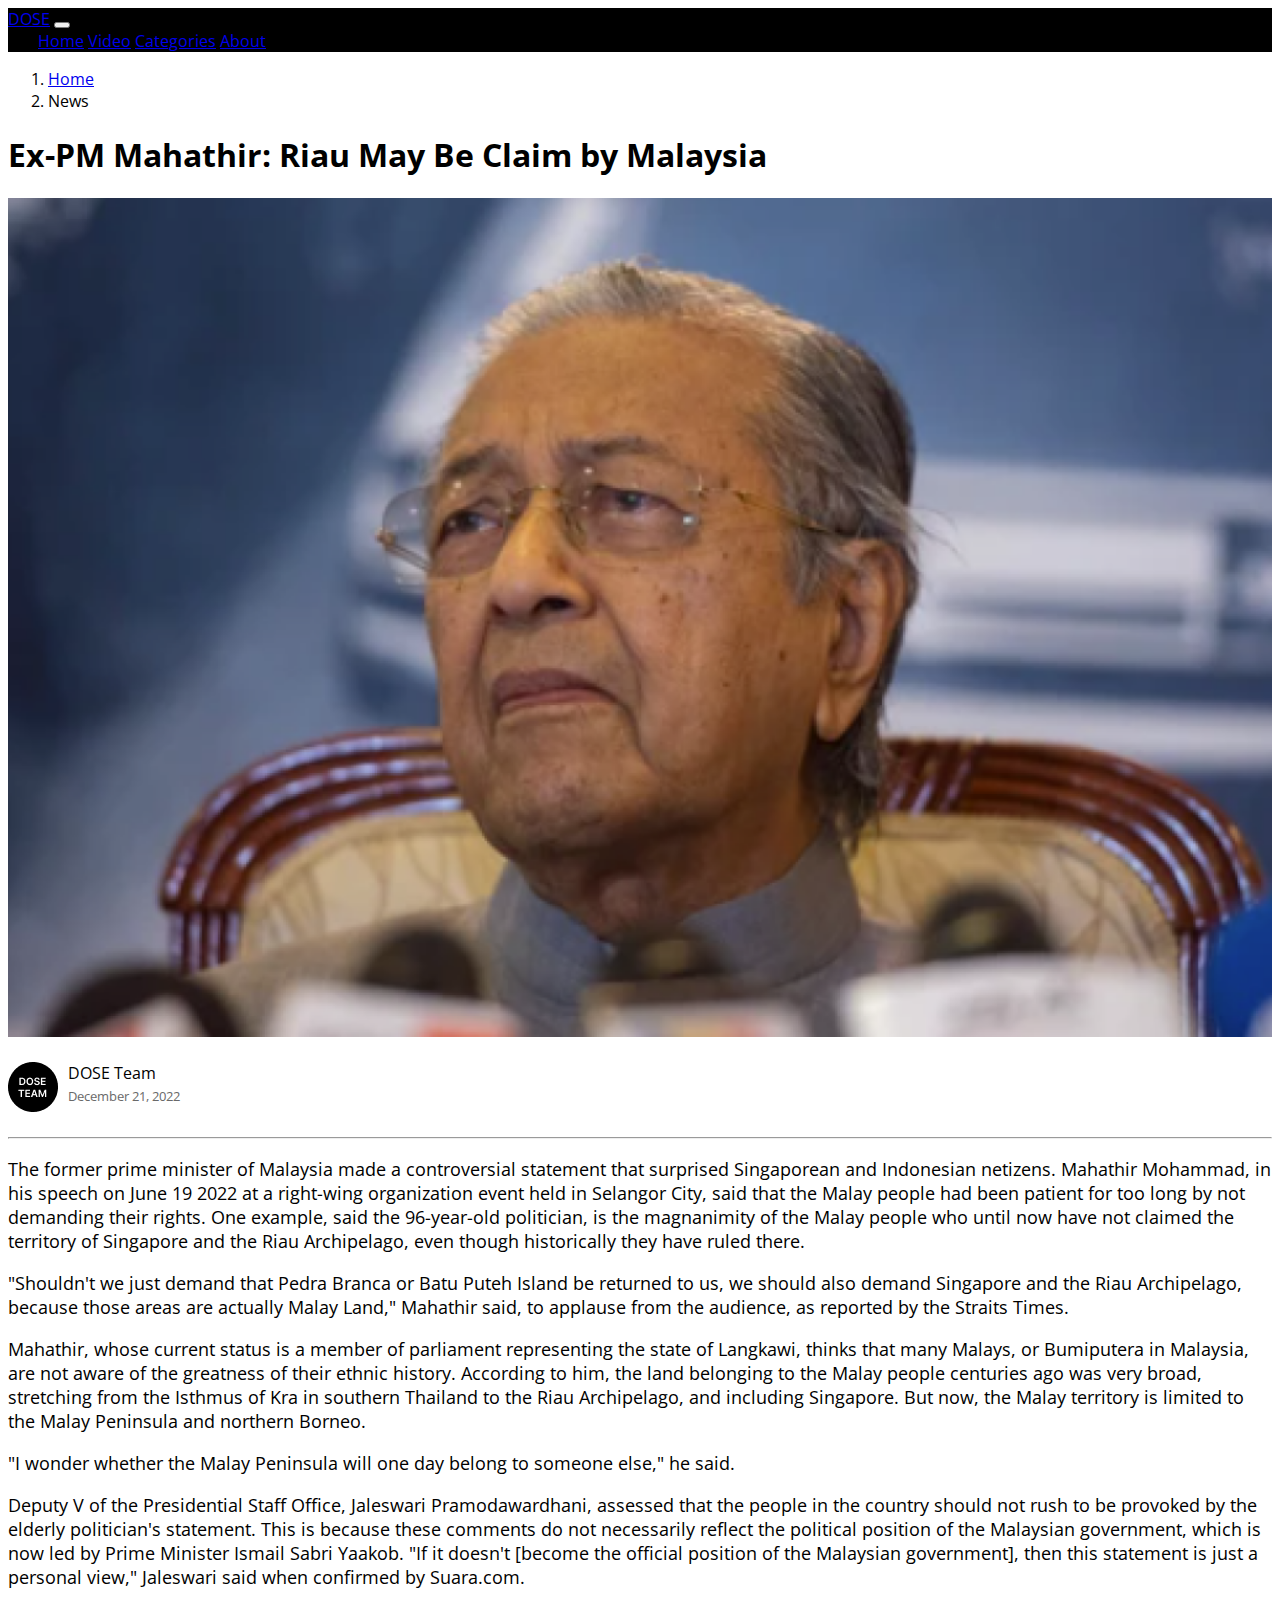
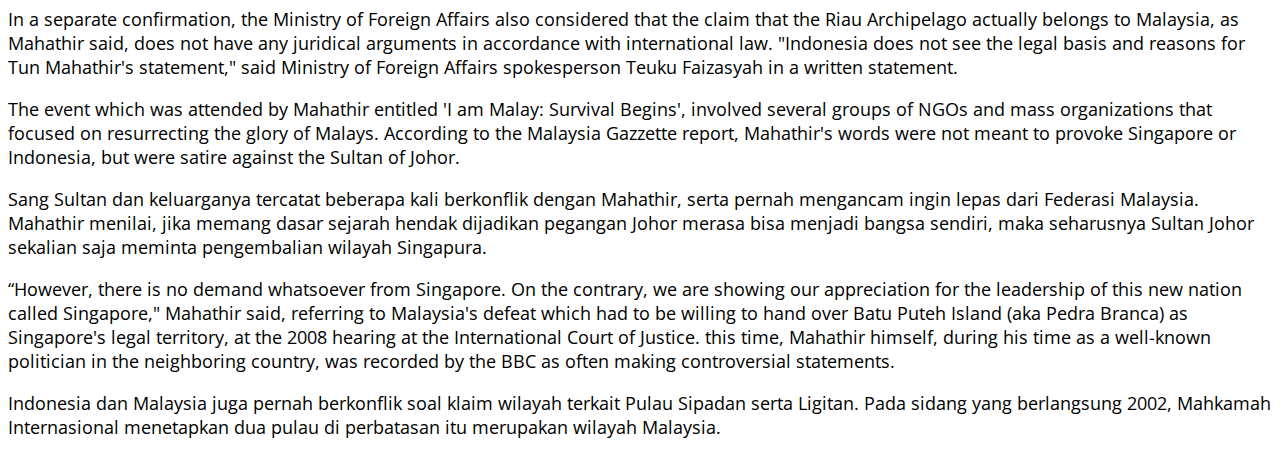
<file: latestNews.html>
<!DOCTYPE html>
<html lang="en">
  <head>
    <meta charset="UTF-8" />
    <meta http-equiv="X-UA-Compatible" content="IE=edge" />
    <meta name="viewport" content="width=device-width, initial-scale=1.0" />
    <title>News</title>
    <link rel="stylesheet" href="style.css" />
    <link
      href="https://cdn.jsdelivr.net/npm/bootstrap@5.3.0-alpha3/dist/css/bootstrap.min.css"
      rel="stylesheet"
      integrity="sha384-KK94CHFLLe+nY2dmCWGMq91rCGa5gtU4mk92HdvYe+M/SXH301p5ILy+dN9+nJOZ"
      crossorigin="anonymous"
    />
  </head>
  <body>
    <nav class="navbar navbar-expand-sm sss">
      <div class="container">
        <a class="navbar-brand fs-4 fw-bold text-light" href="#">DOSE</a>
        <button
          class="navbar-toggler"
          type="button"
          data-bs-toggle="collapse"
          data-bs-target="#navbarNavAltMarkup"
          aria-controls="navbarNavAltMarkup"
          aria-expanded="false"
          aria-label="Toggle navigation"
        >
          <span class="navbar-toggler-icon"></span>
        </button>
        <div class="collapse navbar-collapse" id="navbarNavAltMarkup">
          <div class="navbar-nav customNav">
            <a class="nav-link px-3 fw-medium text-light" href="index.html">Home</a>
            <a class="nav-link px-3 fw-medium text-secondary" href="#">Video</a>
            <a class="nav-link px-3 fw-medium text-secondary" href="#">Categories</a>
            <a class="nav-link px-3 fw-medium text-secondary" href="#">About</a>
          </div>
        </div>
      </div>
    </nav>

    <div class="container">
      <section>
        <nav aria-label="breadcrumb">
          <ol class="breadcrumb pt-3">
            <li class="breadcrumb-item"><a href="index.html">Home</a></li>
            <li class="breadcrumb-item active" aria-current="page">News</li>
          </ol>
        </nav>
      </section>
      <section>
        <h1 class="pb-3">Ex-PM Mahathir: Riau May Be Claim by Malaysia</h1>
        <img src="asset/news2.png" alt="" style="width: 100%" />
        <div class="publish">
          <div class="imgWrap">
            <img src="asset/doseTeamLogo.png" alt="" />
          </div>
          <div>
            <p class="publisher fw-bold">DOSE Team</p>
            <small class="date">December 21, 2022</small>
          </div>
        </div>
        <hr />
        <p class="desc">
          The former prime minister of Malaysia made a controversial statement that surprised Singaporean and Indonesian netizens. Mahathir Mohammad, in his
          speech on June 19 2022 at a right-wing organization event held in Selangor City, said that the Malay people had been patient for too long by not
          demanding their rights. One example, said the 96-year-old politician, is the magnanimity of the Malay people who until now have not claimed the
          territory of Singapore and the Riau Archipelago, even though historically they have ruled there.
        </p>
        <p class="desc">
          "Shouldn't we just demand that Pedra Branca or Batu Puteh Island be returned to us, we should also demand Singapore and the Riau Archipelago, because
          those areas are actually Malay Land," Mahathir said, to applause from the audience, as reported by the Straits Times.
        </p>
        <p class="desc">
          Mahathir, whose current status is a member of parliament representing the state of Langkawi, thinks that many Malays, or Bumiputera in Malaysia, are
          not aware of the greatness of their ethnic history. According to him, the land belonging to the Malay people centuries ago was very broad, stretching
          from the Isthmus of Kra in southern Thailand to the Riau Archipelago, and including Singapore. But now, the Malay territory is limited to the Malay
          Peninsula and northern Borneo.
        </p>

        <p class="desc">"I wonder whether the Malay Peninsula will one day belong to someone else," he said.</p>
        <p class="desc">
          Deputy V of the Presidential Staff Office, Jaleswari Pramodawardhani, assessed that the people in the country should not rush to be provoked by the
          elderly politician's statement. This is because these comments do not necessarily reflect the political position of the Malaysian government, which is
          now led by Prime Minister Ismail Sabri Yaakob. "If it doesn't [become the official position of the Malaysian government], then this statement is just
          a personal view," Jaleswari said when confirmed by Suara.com.
        </p>
        <p class="desc">
          In a separate confirmation, the Ministry of Foreign Affairs also considered that the claim that the Riau Archipelago actually belongs to Malaysia, as
          Mahathir said, does not have any juridical arguments in accordance with international law. "Indonesia does not see the legal basis and reasons for Tun
          Mahathir's statement," said Ministry of Foreign Affairs spokesperson Teuku Faizasyah in a written statement.
        </p>
        <p class="desc">
          The event which was attended by Mahathir entitled 'I am Malay: Survival Begins', involved several groups of NGOs and mass organizations that focused
          on resurrecting the glory of Malays. According to the Malaysia Gazzette report, Mahathir's words were not meant to provoke Singapore or Indonesia, but
          were satire against the Sultan of Johor.
        </p>
        <p class="desc">
          Sang Sultan dan keluarganya tercatat beberapa kali berkonflik dengan Mahathir, serta pernah mengancam ingin lepas dari Federasi Malaysia. Mahathir
          menilai, jika memang dasar sejarah hendak dijadikan pegangan Johor merasa bisa menjadi bangsa sendiri, maka seharusnya Sultan Johor sekalian saja
          meminta pengembalian wilayah Singapura.
        </p>
        <p class="desc">
          “However, there is no demand whatsoever from Singapore. On the contrary, we are showing our appreciation for the leadership of this new nation called
          Singapore," Mahathir said, referring to Malaysia's defeat which had to be willing to hand over Batu Puteh Island (aka Pedra Branca) as Singapore's
          legal territory, at the 2008 hearing at the International Court of Justice. this time, Mahathir himself, during his time as a well-known politician in
          the neighboring country, was recorded by the BBC as often making controversial statements.
        </p>
        <p class="desc">
          Indonesia dan Malaysia juga pernah berkonflik soal klaim wilayah terkait Pulau Sipadan serta Ligitan. Pada sidang yang berlangsung 2002, Mahkamah
          Internasional menetapkan dua pulau di perbatasan itu merupakan wilayah Malaysia.
        </p>
      </section>
    </div>
  </body>
</html>
</file>
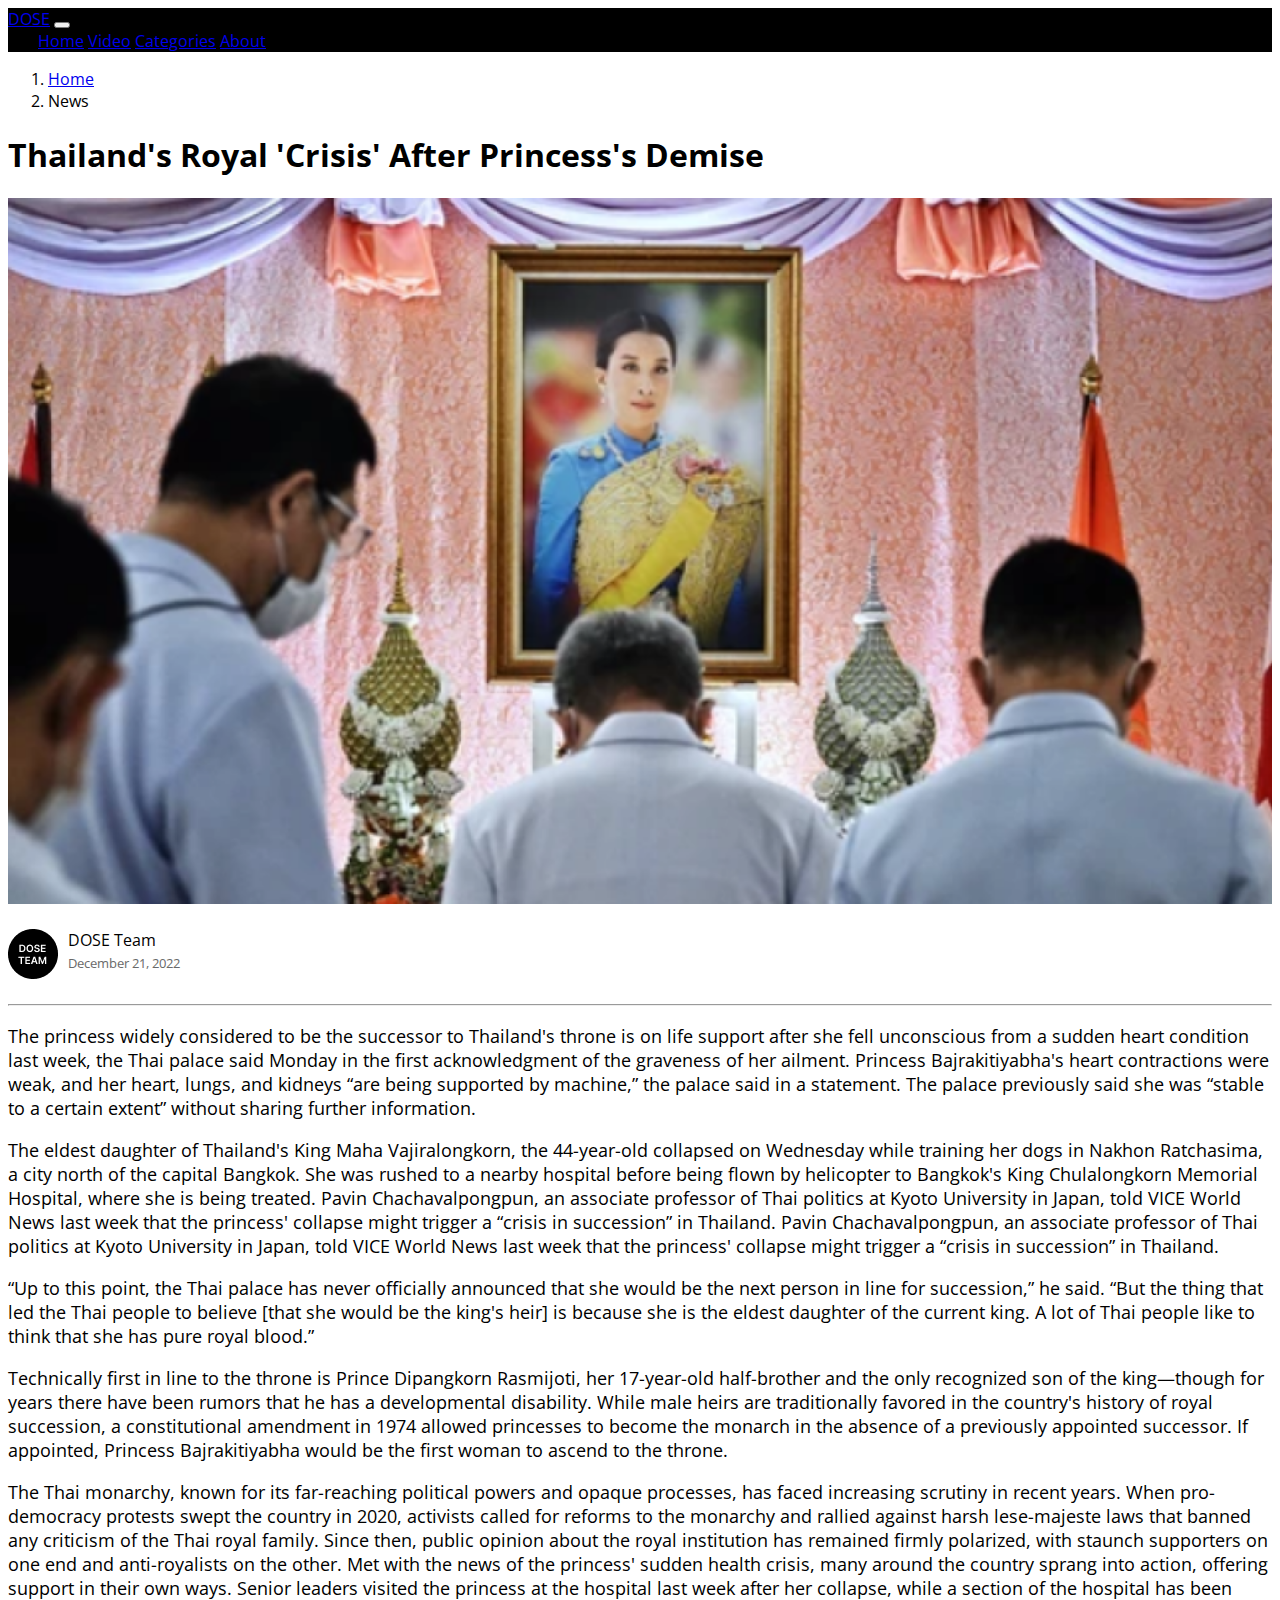
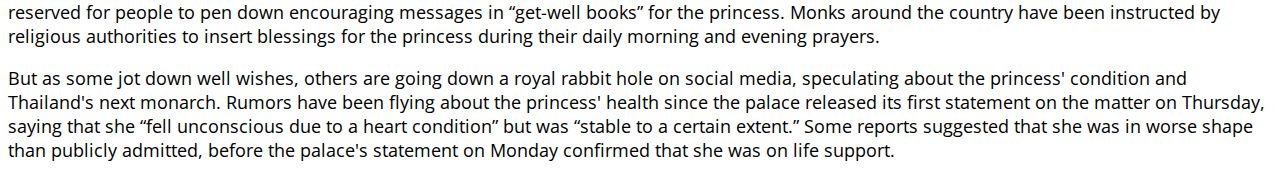
<file: trendNews.html>
<!DOCTYPE html>
<html lang="en">
  <head>
    <meta charset="UTF-8" />
    <meta http-equiv="X-UA-Compatible" content="IE=edge" />
    <meta name="viewport" content="width=device-width, initial-scale=1.0" />
    <title>News</title>
    <link rel="stylesheet" href="style.css" />
    <link
      href="https://cdn.jsdelivr.net/npm/bootstrap@5.3.0-alpha3/dist/css/bootstrap.min.css"
      rel="stylesheet"
      integrity="sha384-KK94CHFLLe+nY2dmCWGMq91rCGa5gtU4mk92HdvYe+M/SXH301p5ILy+dN9+nJOZ"
      crossorigin="anonymous"
    />
  </head>
  <body>
    <nav class="navbar navbar-expand-sm sss">
      <div class="container">
        <a class="navbar-brand fs-4 fw-bold text-light" href="#">DOSE</a>
        <button
          class="navbar-toggler"
          type="button"
          data-bs-toggle="collapse"
          data-bs-target="#navbarNavAltMarkup"
          aria-controls="navbarNavAltMarkup"
          aria-expanded="false"
          aria-label="Toggle navigation"
        >
          <span class="navbar-toggler-icon"></span>
        </button>
        <div class="collapse navbar-collapse" id="navbarNavAltMarkup">
          <div class="navbar-nav customNav">
            <a class="nav-link px-3 fw-medium text-light" href="index.html">Home</a>
            <a class="nav-link px-3 fw-medium text-secondary" href="#">Video</a>
            <a class="nav-link px-3 fw-medium text-secondary" href="#">Categories</a>
            <a class="nav-link px-3 fw-medium text-secondary" href="#">About</a>
          </div>
        </div>
      </div>
    </nav>

    <div class="container">
      <section>
        <nav aria-label="breadcrumb">
          <ol class="breadcrumb pt-3">
            <li class="breadcrumb-item"><a href="index.html">Home</a></li>
            <li class="breadcrumb-item active" aria-current="page">News</li>
          </ol>
        </nav>
      </section>
      <section>
        <h1 class="pb-3">Thailand's Royal 'Crisis' After Princess's Demise</h1>
        <img src="asset/tn1.png" alt="" style="width: 100%" />
        <div class="publish">
          <div class="imgWrap">
            <img src="asset/doseTeamLogo.png" alt="" />
          </div>
          <div>
            <p class="publisher fw-bold">DOSE Team</p>
            <small class="date">December 21, 2022</small>
          </div>
        </div>
        <hr />
        <p class="desc">
          The princess widely considered to be the successor to Thailand's throne is on life support after she fell unconscious from a sudden heart condition
          last week, the Thai palace said Monday in the first acknowledgment of the graveness of her ailment. Princess Bajrakitiyabha's heart contractions were
          weak, and her heart, lungs, and kidneys “are being supported by machine,” the palace said in a statement. The palace previously said she was “stable
          to a certain extent” without sharing further information.
        </p>
        <p class="desc">
          The eldest daughter of Thailand's King Maha Vajiralongkorn, the 44-year-old collapsed on Wednesday while training her dogs in Nakhon Ratchasima, a
          city north of the capital Bangkok. She was rushed to a nearby hospital before being flown by helicopter to Bangkok's King Chulalongkorn Memorial
          Hospital, where she is being treated. Pavin Chachavalpongpun, an associate professor of Thai politics at Kyoto University in Japan, told VICE World
          News last week that the princess' collapse might trigger a “crisis in succession” in Thailand. Pavin Chachavalpongpun, an associate professor of Thai
          politics at Kyoto University in Japan, told VICE World News last week that the princess' collapse might trigger a “crisis in succession” in Thailand.
        </p>
        <p class="desc">
          “Up to this point, the Thai palace has never officially announced that she would be the next person in line for succession,” he said. “But the thing
          that led the Thai people to believe [that she would be the king's heir] is because she is the eldest daughter of the current king. A lot of Thai
          people like to think that she has pure royal blood.”
        </p>
        <p class="desc">
          Technically first in line to the throne is Prince Dipangkorn Rasmijoti, her 17-year-old half-brother and the only recognized son of the king—though
          for years there have been rumors that he has a developmental disability. While male heirs are traditionally favored in the country's history of royal
          succession, a constitutional amendment in 1974 allowed princesses to become the monarch in the absence of a previously appointed successor. If
          appointed, Princess Bajrakitiyabha would be the first woman to ascend to the throne.
        </p>
        <p class="desc">
          The Thai monarchy, known for its far-reaching political powers and opaque processes, has faced increasing scrutiny in recent years. When pro-democracy
          protests swept the country in 2020, activists called for reforms to the monarchy and rallied against harsh lese-majeste laws that banned any criticism
          of the Thai royal family. Since then, public opinion about the royal institution has remained firmly polarized, with staunch supporters on one end and
          anti-royalists on the other. Met with the news of the princess' sudden health crisis, many around the country sprang into action, offering support in
          their own ways. Senior leaders visited the princess at the hospital last week after her collapse, while a section of the hospital has been reserved
          for people to pen down encouraging messages in “get-well books” for the princess. Monks around the country have been instructed by religious
          authorities to insert blessings for the princess during their daily morning and evening prayers.
        </p>
        <p class="desc">
          But as some jot down well wishes, others are going down a royal rabbit hole on social media, speculating about the princess' condition and Thailand's
          next monarch. Rumors have been flying about the princess' health since the palace released its first statement on the matter on Thursday, saying that
          she “fell unconscious due to a heart condition” but was “stable to a certain extent.” Some reports suggested that she was in worse shape than publicly
          admitted, before the palace's statement on Monday confirmed that she was on life support.
        </p>
      </section>
    </div>

    <script
      src="https://cdn.jsdelivr.net/npm/bootstrap@5.3.0-alpha3/dist/js/bootstrap.bundle.min.js"
      integrity="sha384-ENjdO4Dr2bkBIFxQpeoTz1HIcje39Wm4jDKdf19U8gI4ddQ3GYNS7NTKfAdVQSZe"
      crossorigin="anonymous"
    ></script>
  </body>
</html>
</file>
<file: style.css>
@import url("https://fonts.googleapis.com/css2?family=Fira+Code&family=Open+Sans:wght@400;700&display=swap");

body {
  font-family: "Open Sans", sans-serif;
}

@media screen and (max-width: 576px) {
  .r1,
  .r2 {
    display: flex;
    flex-direction: column-reverse;
  }
  .carousel-caption p {
    display: none;
  }
  
}
.col {
  padding: 20px 0px;
}

.customNav {
  margin: 0px 30px;
}

.navbar {
  background-color: black;
}

.carousel {
  margin-bottom: 30px;
}

.hotNews,
.topic {
  margin: 30px 0px;
}

.carouselDesc {
  font-size: 20px;
}

.sectTitle {
  font-weight: 700;
}
small {
  color: dimgray;
}

.publish {
  display: flex;
  margin: 20px 0px;
}

.publisher,
.date {
  margin: 0px;
  padding-left: 10px;
}

.desc {
  font-size: 18px;
}
</file>
